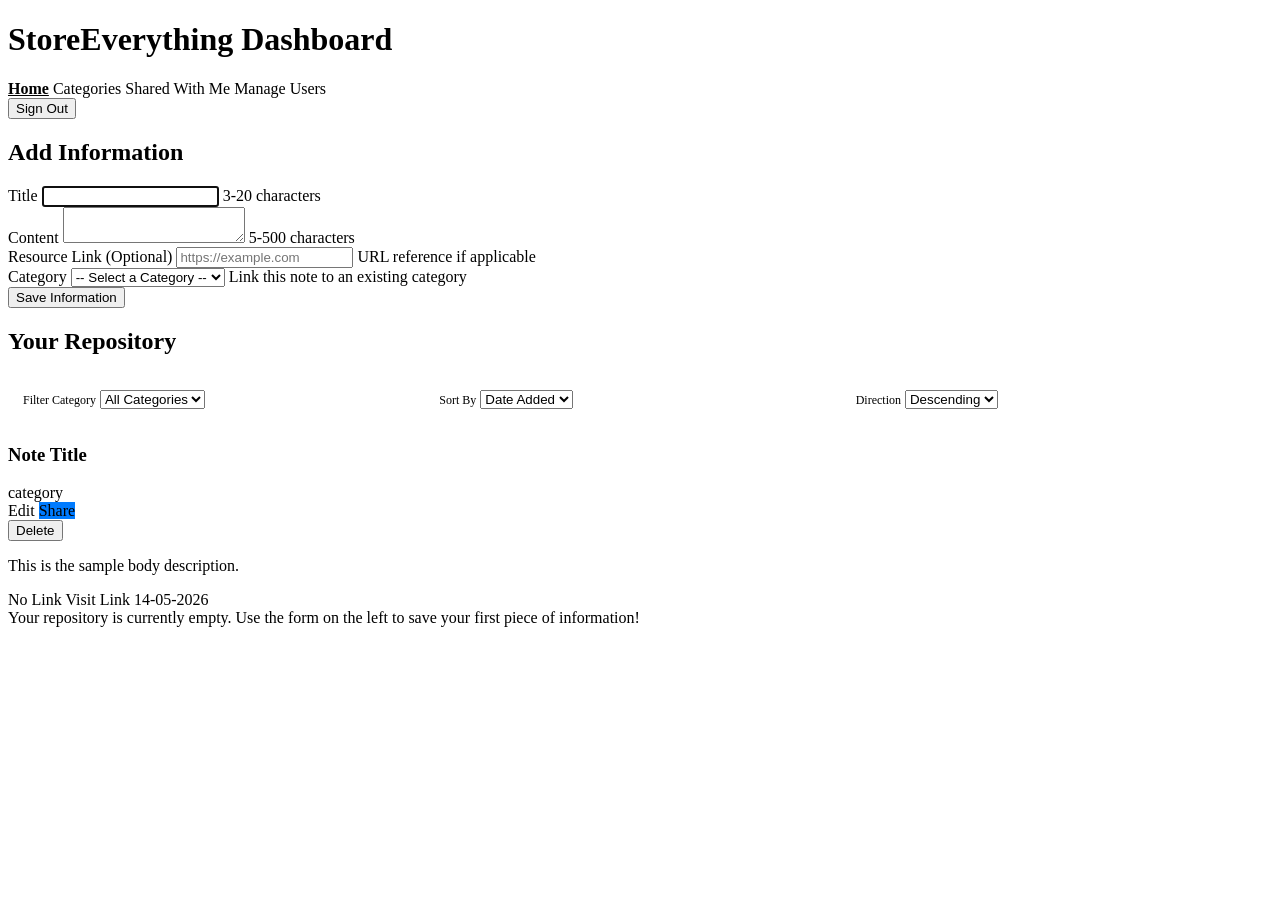
<file: src/main/resources/templates/index.html>
<!DOCTYPE html>
<html lang="en" xmlns:th="http://www.thymeleaf.org">
<head>
    <meta charset="UTF-8">
    <title>StoreEverything - Dashboard</title>
    <link rel="stylesheet" th:href="@{/css/style.css}" />
</head>
<body>

<div class="navbar">
    <h1>StoreEverything Dashboard</h1>
    <div class="nav-container">
        <div class="nav-links">
            <a th:href="@{/dashboard}" style="font-weight: bold; text-decoration: underline;">Home</a>
            <a th:href="@{/categories}">Categories</a>
            <a th:href="@{/information/shared-with-me}">Shared With Me</a>

            <a th:if="${#authorization.expression('hasRole(''ADMIN'')')}"
               th:href="@{/admin/users}"
               class="admin-link">
                Manage Users
            </a>
        </div>
        <form th:action="@{/logout}" method="post" style="margin: 0;">
            <button type="submit" class="logout-btn">Sign Out</button>
        </form>
    </div>
</div>

<div class="dashboard-layout">

    <div class="panel form-panel">
        <h2>Add Information</h2>
        <form th:action="@{/information/add}" th:object="${newInformation}" method="post">

            <div class="form-group">
                <label for="title">Title</label>
                <input type="text" id="title" th:field="*{title}" required autofocus />
                <span class="form-hint">3-20 characters</span>
                <span class="error-text" th:if="${#fields.hasErrors('title')}" th:errors="*{title}"></span>
            </div>

            <div class="form-group">
                <label for="content">Content</label>
                <textarea id="content" th:field="*{content}" required></textarea>
                <span class="form-hint">5-500 characters</span>
                <span class="error-text" th:if="${#fields.hasErrors('content')}" th:errors="*{content}"></span>
            </div>

            <div class="form-group">
                <label for="link">Resource Link (Optional)</label>
                <input type="text" id="link" th:field="*{link}" placeholder="https://example.com" />
                <span class="form-hint">URL reference if applicable</span>
            </div>

            <div class="form-group">
                <label for="category">Category</label>
                <select id="category" th:field="*{category}" required>
                    <option value="" disabled selected>-- Select a Category --</option>
                    <option th:each="cat : ${categories}" th:value="${cat.id}" th:text="${cat.name}"></option>
                </select>
                <span class="form-hint">Link this note to an existing category</span>
            </div>

            <button type="submit" class="btn-submit">Save Information</button>
        </form>
    </div>

    <div class="panel content-panel">
        <h2>Your Repository</h2>

        <div class="panel" style="margin-bottom: 20px; padding: 15px;">
            <form th:action="@{/dashboard}" method="get" style="display: flex; gap: 15px; align-items: center; flex-wrap: wrap;">

                <div style="flex: 1; min-width: 150px;">
                    <label style="font-size: 12px; margin-bottom: 2px;">Filter Category</label>
                    <select name="categoryId" onchange="this.form.submit()">
                        <option value="0" th:selected="${currentCategory == 0}">All Categories</option>
                        <option th:each="cat : ${categories}"
                                th:value="${cat.id}"
                                th:text="${cat.name}"
                                th:selected="${cat.id == currentCategory}"></option>
                    </select>
                </div>

                <div style="flex: 1; min-width: 130px;">
                    <label style="font-size: 12px; margin-bottom: 2px;">Sort By</label>
                    <select name="sortBy" onchange="this.form.submit()">
                        <option value="date" th:selected="${currentSortBy == 'date'}">Date Added</option>
                        <option value="category" th:selected="${currentSortBy == 'category'}">Category</option>
                    </select>
                </div>

                <div style="flex: 1; min-width: 130px;">
                    <label style="font-size: 12px; margin-bottom: 2px;">Direction</label>
                    <select name="direction" onchange="this.form.submit()">
                        <option value="desc" th:selected="${currentDirection == 'desc'}">Descending</option>
                        <option value="asc" th:selected="${currentDirection == 'asc'}">Ascending</option>
                    </select>
                </div>

            </form>
        </div>

        <div th:if="${not #lists.isEmpty(informations)}" class="cards-grid">

            <div th:each="info : ${informations}" class="info-card">
                <div class="card-header">
                    <h3 class="card-title" th:text="${info.title}">Note Title</h3>
                    <span class="category-badge" th:text="${info.category != null ? info.category.name : 'uncategorized'}">category</span>
                </div>

                <div class="card-actions">
                    <a th:href="@{/information/edit/{id}(id=${info.id})}" class="btn-edit">
                        <i class="fas fa-edit"></i> Edit
                    </a>

                    <a th:href="@{/information/share/{id}(id=${info.id})}" class="btn-edit" style="background-color: #007bff;">
                        <i class="fas fa-share-alt"></i> Share
                    </a>

                    <form th:action="@{/information/delete/{id}(id=${info.id})}" method="post" style="margin: 0;">
                        <button type="submit" class="btn-delete" onclick="return confirm('Are you sure you want to delete this note?')">
                            <i class="fas fa-trash"></i> Delete
                        </button>
                    </form>
                </div>

                <p class="card-content" th:text="${info.content}">This is the sample body description.</p>

                <div class="card-footer">
                    <span th:if="${#strings.isEmpty(info.link)}">No Link</span>
                    <a th:if="${not #strings.isEmpty(info.link)}" th:href="${info.link}" target="_blank" class="card-link">Visit Link</a>
                    <span th:text="${#temporals.format(info.dateAdded, 'dd-MM-yyyy')}">14-05-2026</span>
                </div>
            </div>

        </div>

        <div th:if="${#lists.isEmpty(informations)}" class="empty-message">
            Your repository is currently empty. Use the form on the left to save your first piece of information!
        </div>
    </div>

</div>

</body>
</html>
</file>
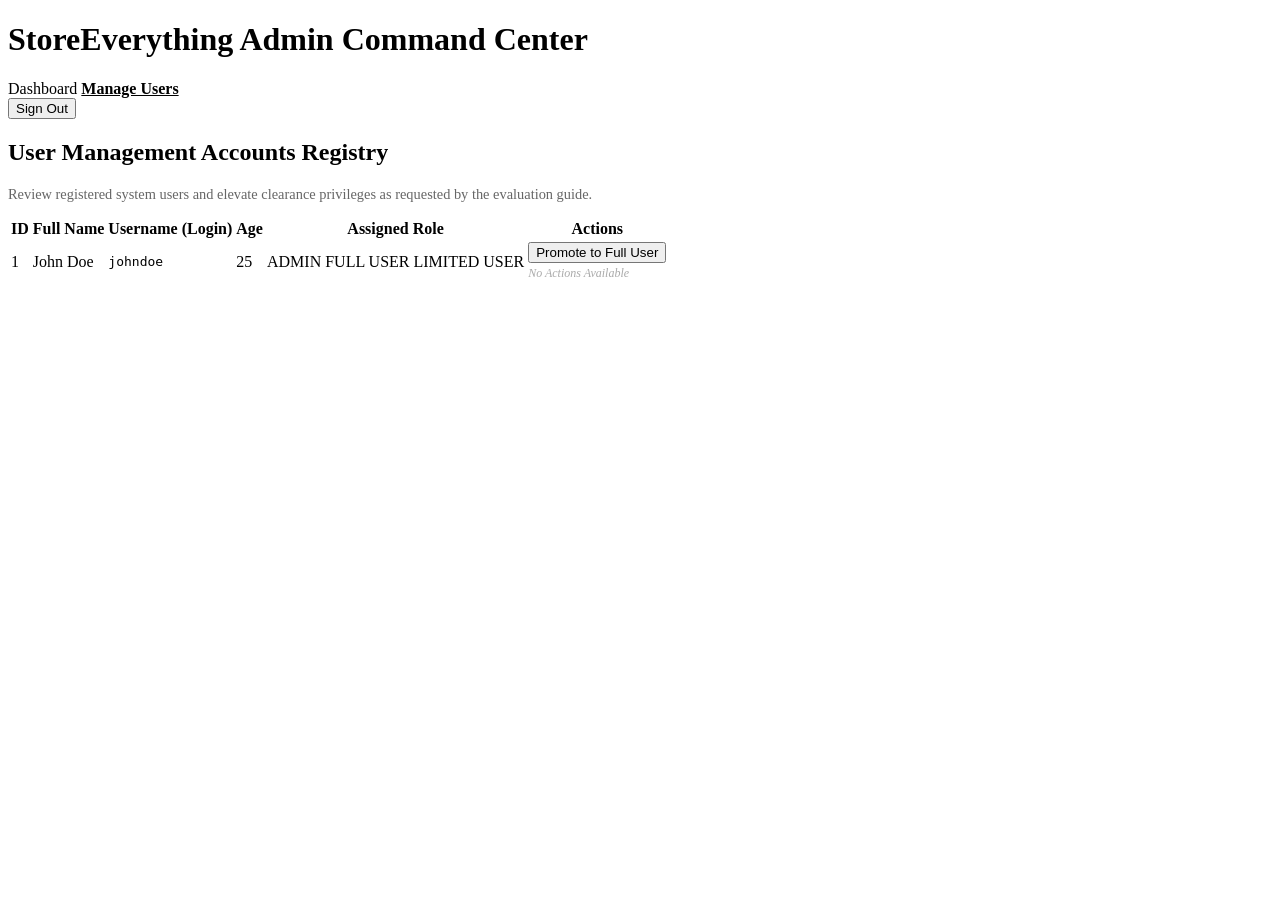
<file: src/main/resources/templates/admin-users.html>
<!DOCTYPE html>
<html lang="en" xmlns:th="http://www.thymeleaf.org">
<head>
    <meta charset="UTF-8">
    <title>Admin Panel - StoreEverything</title>
    <link rel="stylesheet" th:href="@{/css/style.css}" />
</head>
<body>

<div class="navbar">
    <h1>StoreEverything Admin Command Center</h1>
    <div class="nav-container">
        <div class="nav-links">
            <a th:href="@{/dashboard}">Dashboard</a>
            <a th:href="@{/admin/users}" style="font-weight: bold; text-decoration: underline;">Manage Users</a>
        </div>
        <form th:action="@{/logout}" method="post" style="margin: 0;">
            <button type="submit" class="logout-btn">Sign Out</button>
        </form>
    </div>
</div>

<div class="panel">
    <h2>User Management Accounts Registry</h2>
    <p style="color: #666; font-size: 0.9rem;">Review registered system users and elevate clearance privileges as requested by the evaluation guide.</p>

    <table>
        <thead>
        <tr>
            <th>ID</th>
            <th>Full Name</th>
            <th>Username (Login)</th>
            <th>Age</th>
            <th>Assigned Role</th>
            <th>Actions</th>
        </tr>
        </thead>
        <tbody>
        <tr th:each="u : ${users}">
            <td th:text="${u.id}">1</td>
            <td th:text="${u.firstName + ' ' + u.lastName}">John Doe</td>
            <td th:text="${u.login}" style="font-family: monospace;">johndoe</td>
            <td th:text="${u.age}">25</td>
            <td>
                <span th:if="${u.role == 'ADMIN'}" class="badge badge-admin">ADMIN</span>
                <span th:if="${u.role == 'FULL_USER'}" class="badge badge-full">FULL USER</span>
                <span th:if="${u.role == 'USER'}" class="badge badge-limited">LIMITED USER</span>
            </td>
            <td>
                <form th:if="${u.role == 'USER'}" th:action="@{/admin/users/promote/{id}(id=${u.id})}" method="post" style="margin: 0;">
                    <button type="submit" class="btn-promote">Promote to Full User</button>
                </form>
                <span th:if="${u.role != 'USER'}" style="color: #aaa; font-style: italic; font-size: 12px;">No Actions Available</span>
            </td>
        </tr>
        </tbody>
    </table>
</div>

</body>
</html>
</file>
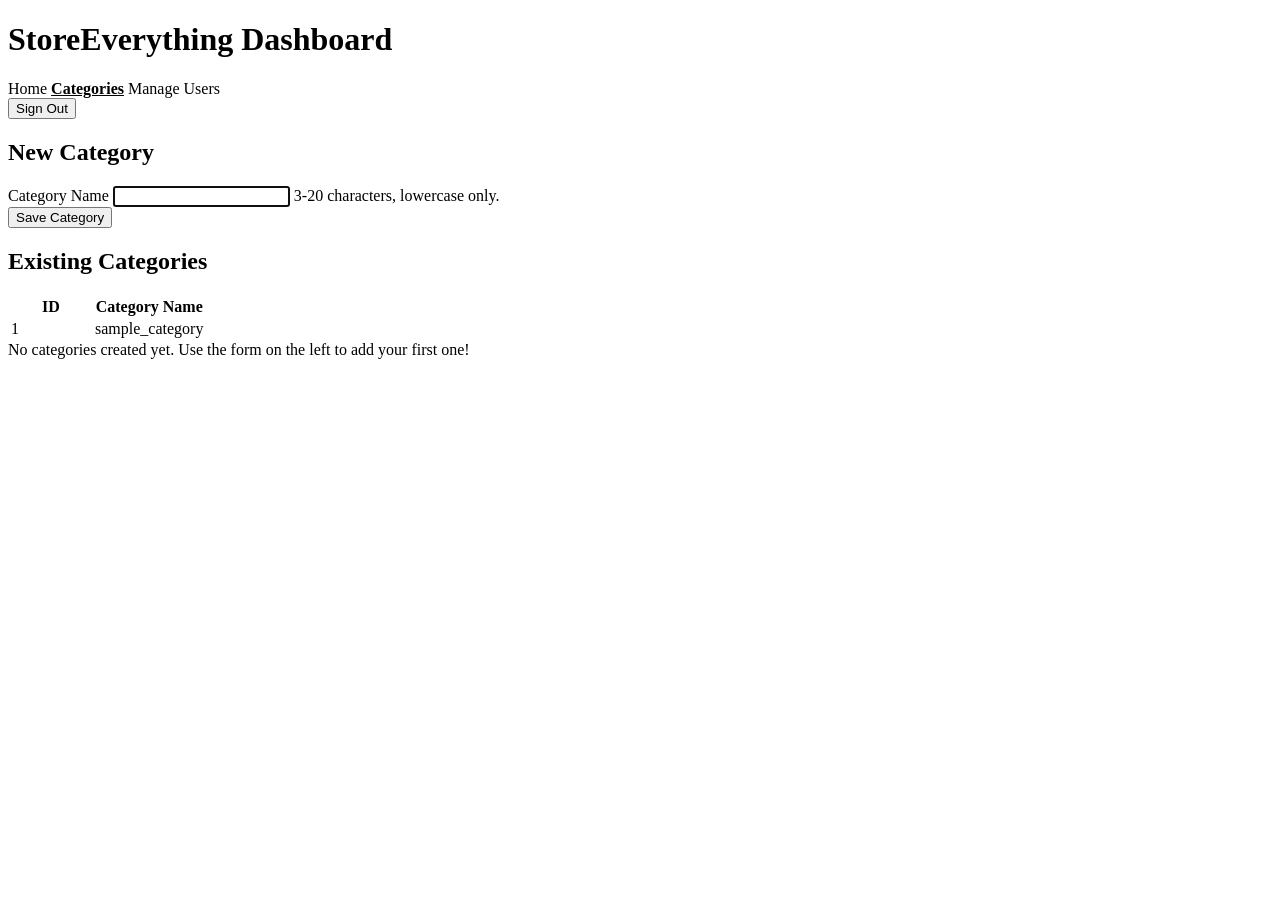
<file: src/main/resources/templates/categories.html>
<!DOCTYPE html>
<html lang="en" xmlns:th="http://www.thymeleaf.org">
<head>
    <meta charset="UTF-8">
    <title>StoreEverything - Categories</title>
    <link rel="stylesheet" th:href="@{/css/style.css}" />
</head>
<body>

<div class="navbar">
    <h1>StoreEverything Dashboard</h1>
    <div class="nav-container">
        <div class="nav-links">
            <a th:href="@{/dashboard}">Home</a>
            <a th:href="@{/categories}" style="font-weight: bold; text-decoration: underline;">Categories</a>

            <a th:if="${#authorization.expression('hasRole(''ADMIN'')')}"
               th:href="@{/admin/users}"
               class="admin-link">
                Manage Users
            </a>
        </div>
        <form th:action="@{/logout}" method="post" style="margin: 0;">
            <button type="submit" class="logout-btn">Sign Out</button>
        </form>
    </div>
</div>

<div class="container">

    <div class="panel form-panel categories-split-form">
        <h2>New Category</h2>
        <form th:action="@{/categories/add}" th:object="${newCategory}" method="post">
            <div class="form-group">
                <label for="name">Category Name</label>
                <input type="text" id="name" th:field="*{name}" required autofocus
                       minlength="3" maxlength="20" pattern="^[a-z]*$"
                       title="Only lowercase letters allowed without spaces or numbers." />
                <span class="form-hint">3-20 characters, lowercase only.</span>
            </div>
            <button type="submit" class="btn-submit">Save Category</button>
        </form>
    </div>

    <div class="panel list-panel">
        <h2>Existing Categories</h2>

        <table th:if="${not #lists.isEmpty(categories)}">
            <thead>
            <tr>
                <th style="width: 80px;">ID</th>
                <th>Category Name</th>
            </tr>
            </thead>
            <tbody>
            <tr th:each="cat : ${categories}">
                <td th:text="${cat.id}">1</td>
                <td th:text="${cat.name}">sample_category</td>
            </tr>
            </tbody>
        </table>

        <div th:if="${#lists.isEmpty(categories)}" class="empty-message">
            No categories created yet. Use the form on the left to add your first one!
        </div>
    </div>

</div>

</body>
</html>
</file>
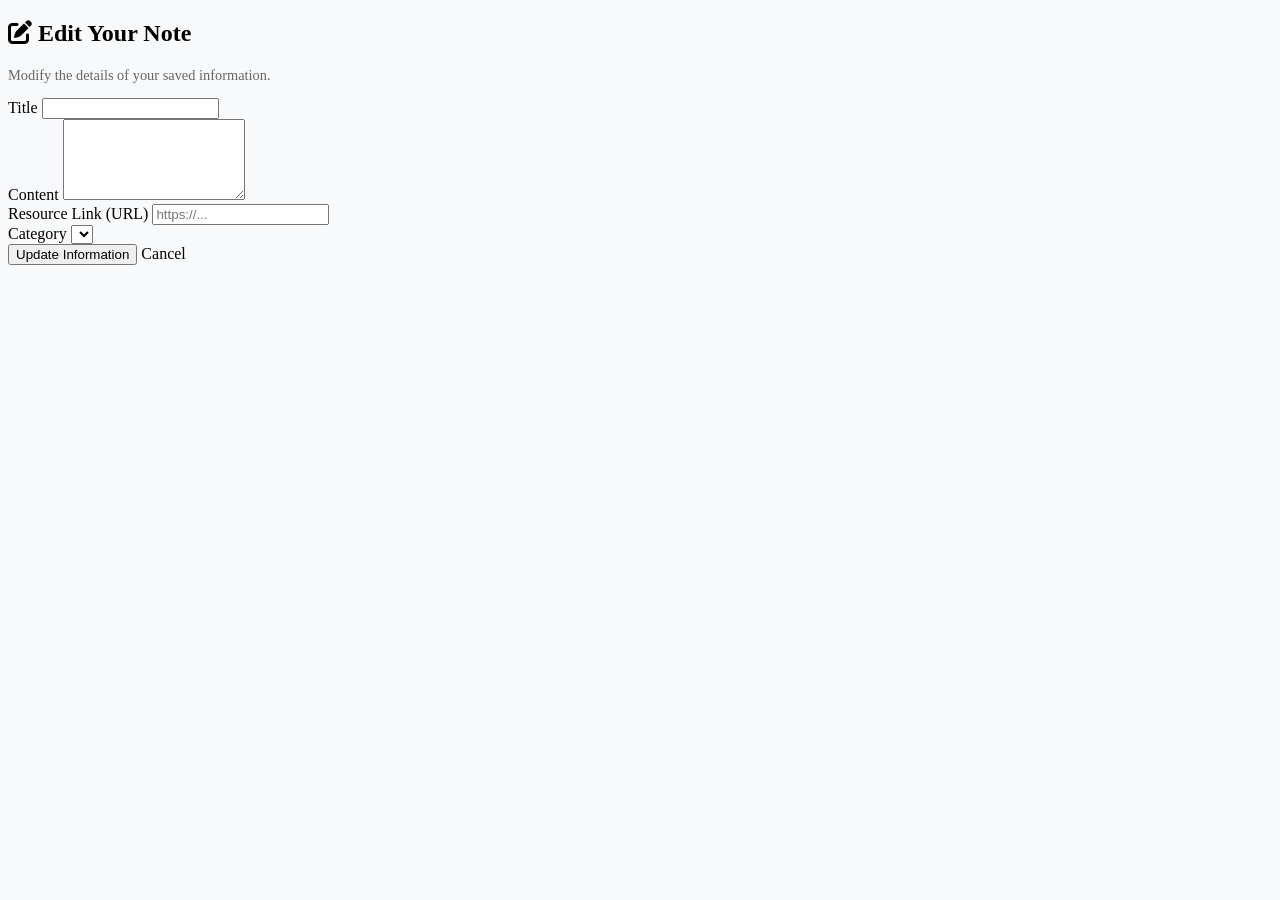
<file: src/main/resources/templates/edit-information.html>
<!DOCTYPE html>
<html xmlns:th="http://www.thymeleaf.org">
<head>
    <meta charset="UTF-8">
    <title>Edit Note - StoreEverything</title>
    <link rel="stylesheet" th:href="@{/css/style.css}">
    <link rel="stylesheet" href="https://cdnjs.cloudflare.com/ajax/libs/font-awesome/6.0.0/css/all.min.css">
    <link rel="stylesheet" th:href="@{/css/style.css}" />
</head>
<body style="background-color: #f8f9fa;">

<div class="edit-container">
    <div class="edit-card">
        <div class="form-header">
            <h2><i class="fas fa-edit"></i> Edit Your Note</h2>
            <p style="color: #666; font-size: 0.9rem;">Modify the details of your saved information.</p>
        </div>

        <form th:action="@{/information/edit/{id}(id=${information.id})}" th:object="${information}" method="post">
            <div class="form-group">
                <label>Title</label>
                <input type="text" th:field="*{title}" class="form-control" required minlength="3" maxlength="20">
            </div>

            <div class="form-group">
                <label>Content</label>
                <textarea th:field="*{content}" class="form-control" rows="5" required minlength="5" maxlength="500"></textarea>
            </div>

            <div class="form-group">
                <label>Resource Link (URL)</label>
                <input type="url" th:field="*{link}" class="form-control" placeholder="https://...">
            </div>

            <div class="form-group">
                <label>Category</label>
                <select th:field="*{category}" class="form-control">
                    <option th:each="cat : ${categories}" th:value="${cat.id}" th:text="${cat.name}"></option>
                </select>
            </div>

            <div class="btn-group">
                <button type="submit" class="btn-update">Update Information</button>
                <a th:href="@{/dashboard}" class="btn-cancel">Cancel</a>
            </div>
        </form>
    </div>
</div>

</body>
</html>
</file>
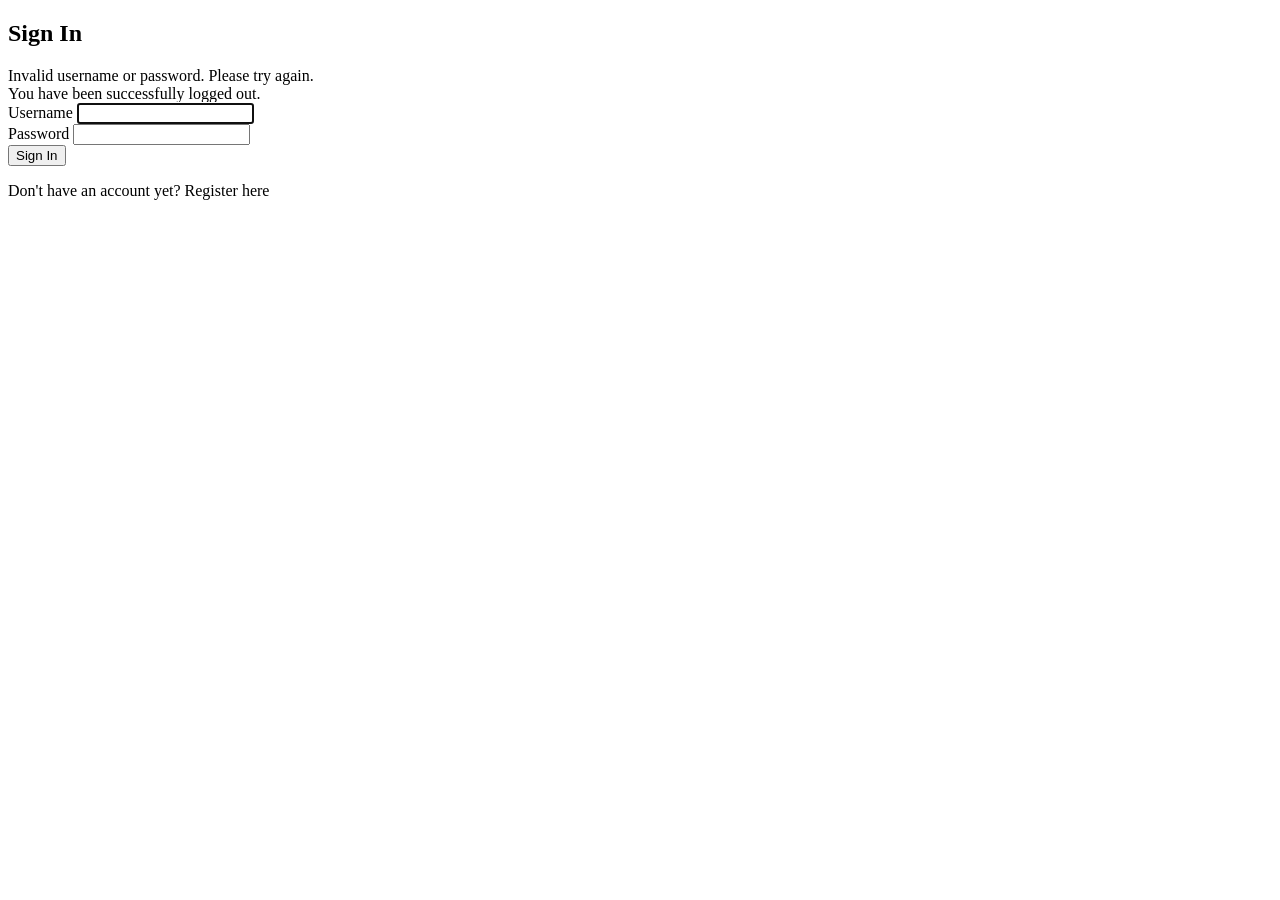
<file: src/main/resources/templates/login.html>
<!DOCTYPE html>
<html lang="en" xmlns:th="http://www.thymeleaf.org">
<head>
    <meta charset="UTF-8">
    <title>StoreEverything - Login</title>
    <link rel="stylesheet" th:href="@{/css/style.css}" />
</head>
<body>

<div class="login-container">
    <h2>Sign In</h2>

    <div th:if="${param.error}" class="alert alert-danger">
        Invalid username or password. Please try again.
    </div>

    <div th:if="${param.logout}" class="alert alert-success">
        You have been successfully logged out.
    </div>

    <form th:action="@{/login}" method="post">

        <div class="form-group">
            <label for="username">Username</label>
            <input type="text" id="username" name="username" required autofocus />
        </div>

        <div class="form-group">
            <label for="password">Password</label>
            <input type="password" id="password" name="password" required />
        </div>

        <button type="submit" class="btn-submit">Sign In</button>

        <p>Don't have an account yet?
            <a th:href="@{/register}">Register here</a>
        </p>
    </form>
</div>

</body>
</html>
</file>
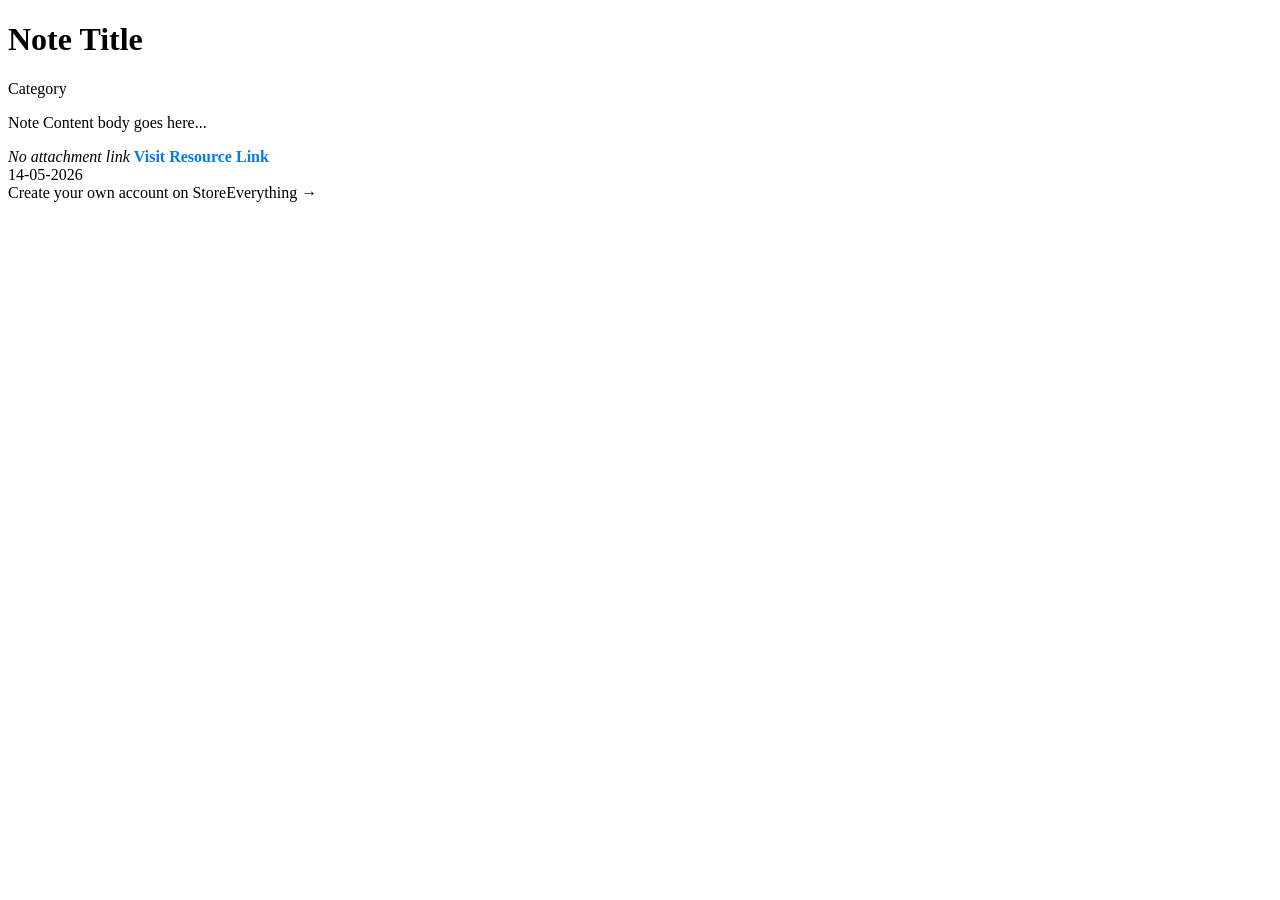
<file: src/main/resources/templates/public-view.html>
<!DOCTYPE html>
<html xmlns:th="http://www.thymeleaf.org">
<head>
    <meta charset="UTF-8">
    <title>Shared Note - StoreEverything</title>
    <link rel="stylesheet" th:href="@{/css/style.css}" />
</head>
<body>

<div class="public-card">
    <div class="header">
        <h1 class="title" th:text="${information.title}">Note Title</h1>
        <span class="badge" th:text="${information.category != null ? information.category.name : 'uncategorized'}">Category</span>
    </div>

    <p class="content" th:text="${information.content}">Note Content body goes here...</p>

    <div class="footer">
        <div>
            <span th:if="${#strings.isEmpty(information.link)}" style="font-style: italic;">No attachment link</span>
            <a th:if="${not #strings.isEmpty(information.link)}" th:href="${information.link}" target="_blank" style="color: #007bff; font-weight: bold; text-decoration: none;">Visit Resource Link</a>
        </div>
        <div th:text="'Added on: ' + ${#temporals.format(information.dateAdded, 'dd-MM-yyyy')}">14-05-2026</div>
    </div>

    <a th:href="@{/login}" class="btn-login">Create your own account on StoreEverything →</a>
</div>

</body>
</html>
</file>
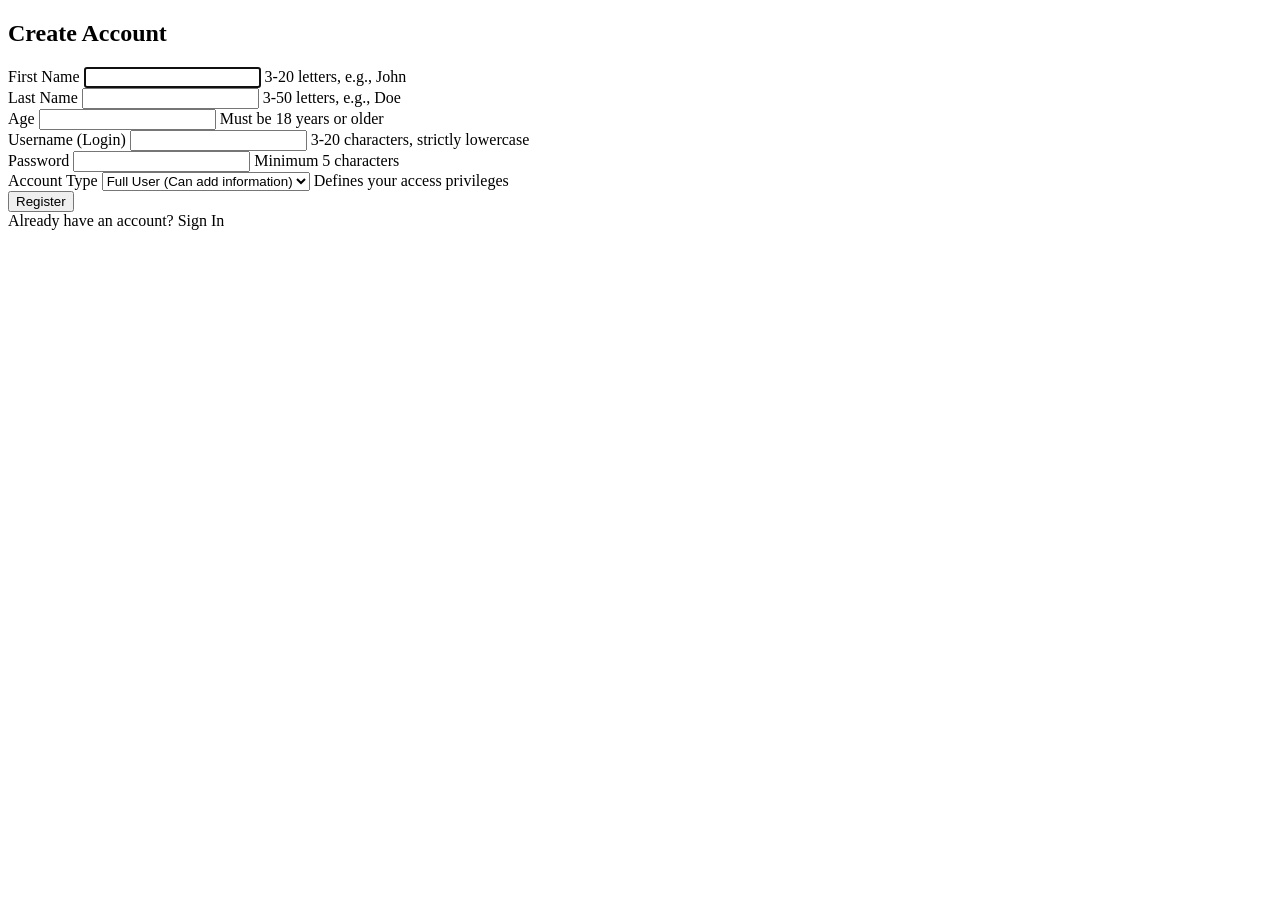
<file: src/main/resources/templates/register.html>
<!DOCTYPE html>
<html lang="en" xmlns:th="http://www.thymeleaf.org">
<head>
    <meta charset="UTF-8">
    <title>StoreEverything - Register</title>
    <link rel="stylesheet" th:href="@{/css/style.css}" />
</head>
<body>

<div class="register-container">
    <h2>Create Account</h2>

    <form th:action="@{/register}" th:object="${user}" method="post">

        <div class="form-row">
            <div class="form-group">
                <label for="firstName">First Name</label>
                <input type="text" id="firstName" th:field="*{firstName}" required autofocus />
                <span class="form-hint">3-20 letters, e.g., John</span>
            </div>
            <div class="form-group">
                <label for="lastName">Last Name</label>
                <input type="text" id="lastName" th:field="*{lastName}" required />
                <span class="form-hint">3-50 letters, e.g., Doe</span>
            </div>
        </div>

        <div class="form-group">
            <label for="age">Age</label>
            <input type="number" id="age" th:field="*{age}" min="1" required />
            <span class="form-hint">Must be 18 years or older</span>
        </div>

        <div class="form-group">
            <label for="login">Username (Login)</label>
            <input type="text" id="login" th:field="*{login}" required />
            <span class="form-hint">3-20 characters, strictly lowercase</span>
        </div>

        <div class="form-group">
            <label for="password">Password</label>
            <input type="password" id="password" th:field="*{password}" required />
            <span class="form-hint">Minimum 5 characters</span>
        </div>

        <div class="form-group">
            <label for="role">Account Type</label>
            <select id="role" th:field="*{role}" required>
                <option value="FULL_USER">Full User (Can add information)</option>
                <option value="USER">Standard User (Read Only)</option>
            </select>
            <span class="form-hint">Defines your access privileges</span>
        </div>

        <button type="submit" class="btn-success">Register</button>
    </form>

    <a th:href="@{/login}" class="login-link">Already have an account? Sign In</a>
</div>

</body>
</html>
</file>
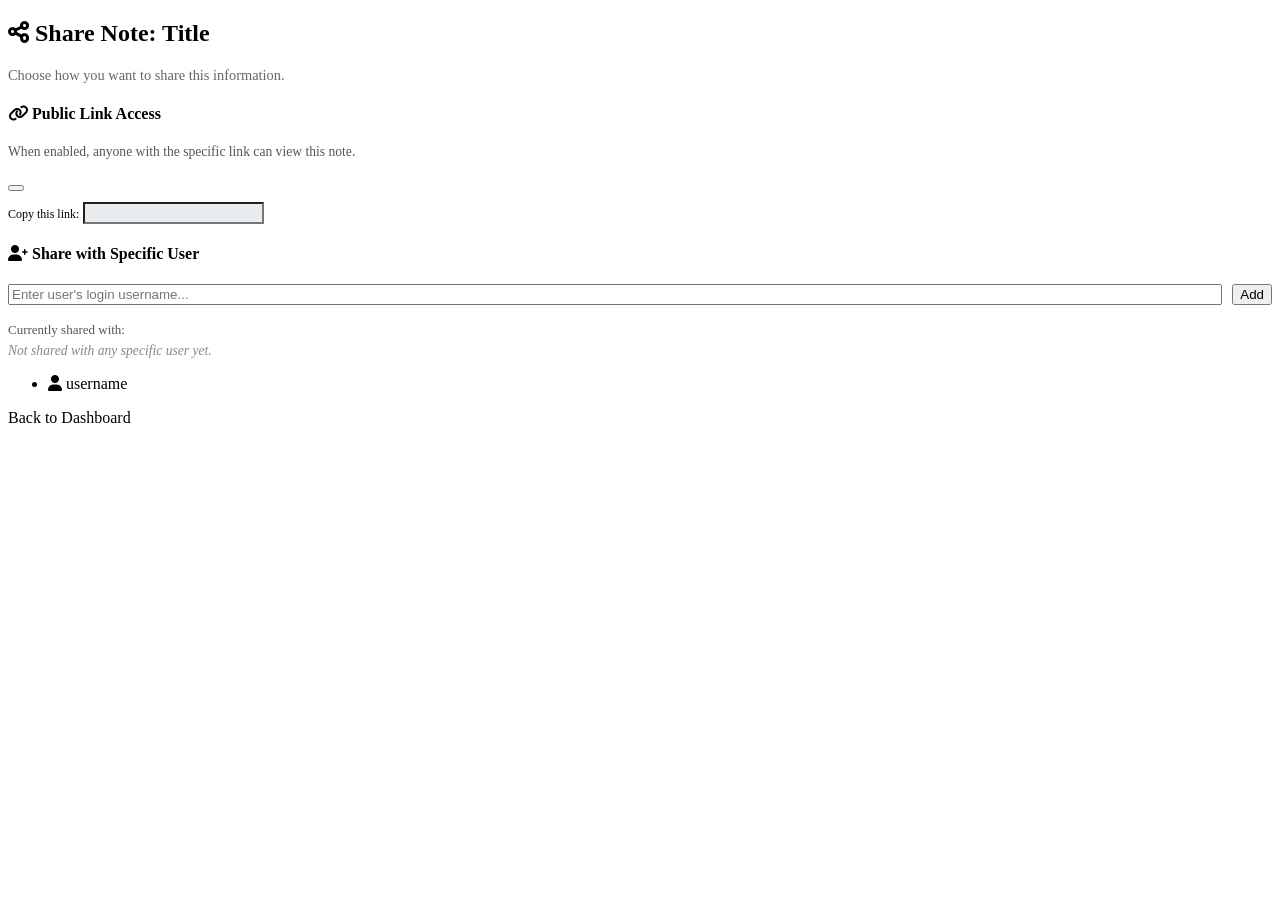
<file: src/main/resources/templates/share-information.html>
<!DOCTYPE html>
<html xmlns:th="http://www.thymeleaf.org">
<head>
    <meta charset="UTF-8">
    <title>Share Note - StoreEverything</title>
    <link rel="stylesheet" th:href="@{/css/style.css}">
    <link rel="stylesheet" href="https://cdnjs.cloudflare.com/ajax/libs/font-awesome/6.0.0/css/all.min.css">
</head>
<body>

<div class="share-container">
    <div class="share-card">
        <div class="form-header">
            <h2><i class="fas fa-share-alt"></i> Share Note: <span th:text="${information.title}">Title</span></h2>
            <p style="color: #666; font-size: 0.9rem;">Choose how you want to share this information.</p>
        </div>

        <div class="share-section">
            <h4><i class="fas fa-link"></i> Public Link Access</h4>
            <p style="font-size: 0.85rem; color: #555;">When enabled, anyone with the specific link can view this note.</p>

            <form th:action="@{/information/share/{id}/toggle-link(id=${information.id})}" method="post">
                <input type="hidden" name="sharedLink" th:value="${!information.sharedLink}"/>
                <button type="submit" th:class="${information.sharedLink} ? 'btn-delete' : 'btn-blue'"
                        th:text="${information.sharedLink} ? 'Disable Public Link' : 'Enable Public Link'">
                </button>
            </form>

            <div th:if="${information.sharedLink}" style="margin-top: 10px;">
                <label style="font-size: 12px;">Copy this link:</label>
                <input type="text" th:value="'http://localhost:8080/public/share/' + ${information.id}" readonly onclick="this.select();" style="background: #e9ecef; font-family: monospace; font-size: 0.85rem;"/>
            </div>
        </div>

        <div class="share-section">
            <h4><i class="fas fa-user-plus"></i> Share with Specific User</h4>
            <form th:action="@{/information/share/{id}/add-user(id=${information.id})}" method="post" style="display: flex; gap: 10px;">
                <input type="text" name="userLogin" placeholder="Enter user's login username..." required style="flex: 1;"/>
                <button type="submit" class="btn-blue">Add</button>
            </form>

            <div style="margin-top: 15px;">
                <label style="font-size: 13px; color: #555;">Currently shared with:</label>
                <div th:if="${#sets.isEmpty(information.sharedWithUsers)}" style="font-style: italic; font-size: 0.85rem; color: #888; margin-top: 5px;">Not shared with any specific user yet.</div>
                <ul class="user-list">
                    <li class="user-item" th:each="u : ${information.sharedWithUsers}">
                        <i class="fas fa-user"></i> <span th:text="${u.login}">username</span>
                    </li>
                </ul>
            </div>
        </div>

        <a th:href="@{/dashboard}" class="btn-cancel">Back to Dashboard</a>
    </div>
</div>

</body>
</html>
</file>
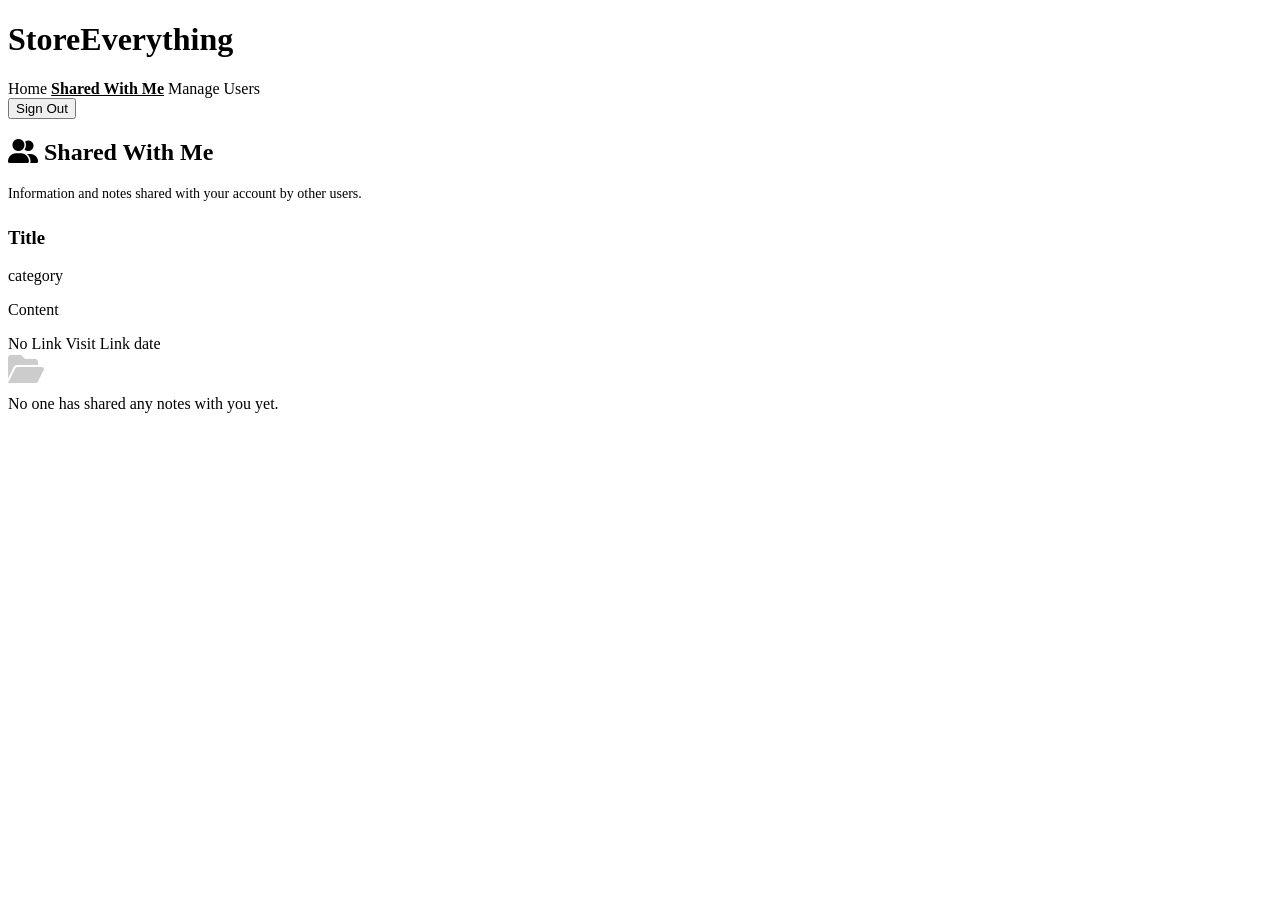
<file: src/main/resources/templates/shared-with-me.html>
<!DOCTYPE html>
<html lang="en" xmlns:th="http://www.thymeleaf.org">
<head>
    <meta charset="UTF-8">
    <title>Shared With Me - StoreEverything</title>
    <link rel="stylesheet" th:href="@{/css/style.css}">
    <link rel="stylesheet" href="https://cdnjs.cloudflare.com/ajax/libs/font-awesome/6.0.0/css/all.min.css">
</head>
<body>

<div class="navbar">
    <h1>StoreEverything</h1>
    <div class="nav-container">
        <div class="nav-links">
            <a th:href="@{/dashboard}">Home</a>
            <a th:href="@{/information/shared-with-me}" style="font-weight: bold; text-decoration: underline;">Shared With Me</a>

            <a th:if="${#authorization.expression('hasRole(''ADMIN'')')}"
               th:href="@{/admin/users}"
               class="admin-link">
                Manage Users
            </a>
        </div>
        <form th:action="@{/logout}" method="post" style="margin: 0;">
            <button type="submit" class="logout-btn">Sign Out</button>
        </form>
    </div>
</div>

<div class="panel">
    <h2><i class="fas fa-user-friends"></i> Shared With Me</h2>
    <p class="form-hint" style="font-size: 14px; margin-bottom: 25px;">Information and notes shared with your account by other users.</p>

    <div th:if="${not #lists.isEmpty(sharedInformations)}" class="cards-grid">
        <div th:each="info : ${sharedInformations}" class="info-card">

            <div class="card-header">
                <h3 class="card-title" th:text="${info.title}">Title</h3>
                <span class="category-badge" th:text="${info.category != null ? info.category.name : 'uncategorized'}">category</span>
            </div>

            <div class="owner-badge">
                <th:block th:text="'Shared by: ' + ${info.user.firstName} + ' (' + ${info.user.login} + ')'"></th:block>
            </div>

            <p class="card-content" th:text="${info.content}">Content</p>

            <div class="card-footer">
                <span th:if="${#strings.isEmpty(info.link)}">No Link</span>
                <a th:if="${not #strings.isEmpty(info.link)}" th:href="${info.link}" target="_blank" class="card-link">Visit Link</a>
                <span th:text="${#temporals.format(info.dateAdded, 'dd-MM-yyyy')}">date</span>
            </div>
        </div>
    </div>

    <div th:if="${#lists.isEmpty(sharedInformations)}" class="empty-message">
        <i class="fas fa-folder-open" style="display:block; font-size: 2rem; margin-bottom: 10px; color: #ccc;"></i>
        No one has shared any notes with you yet.
    </div>
</div>

</body>
</html>
</file>
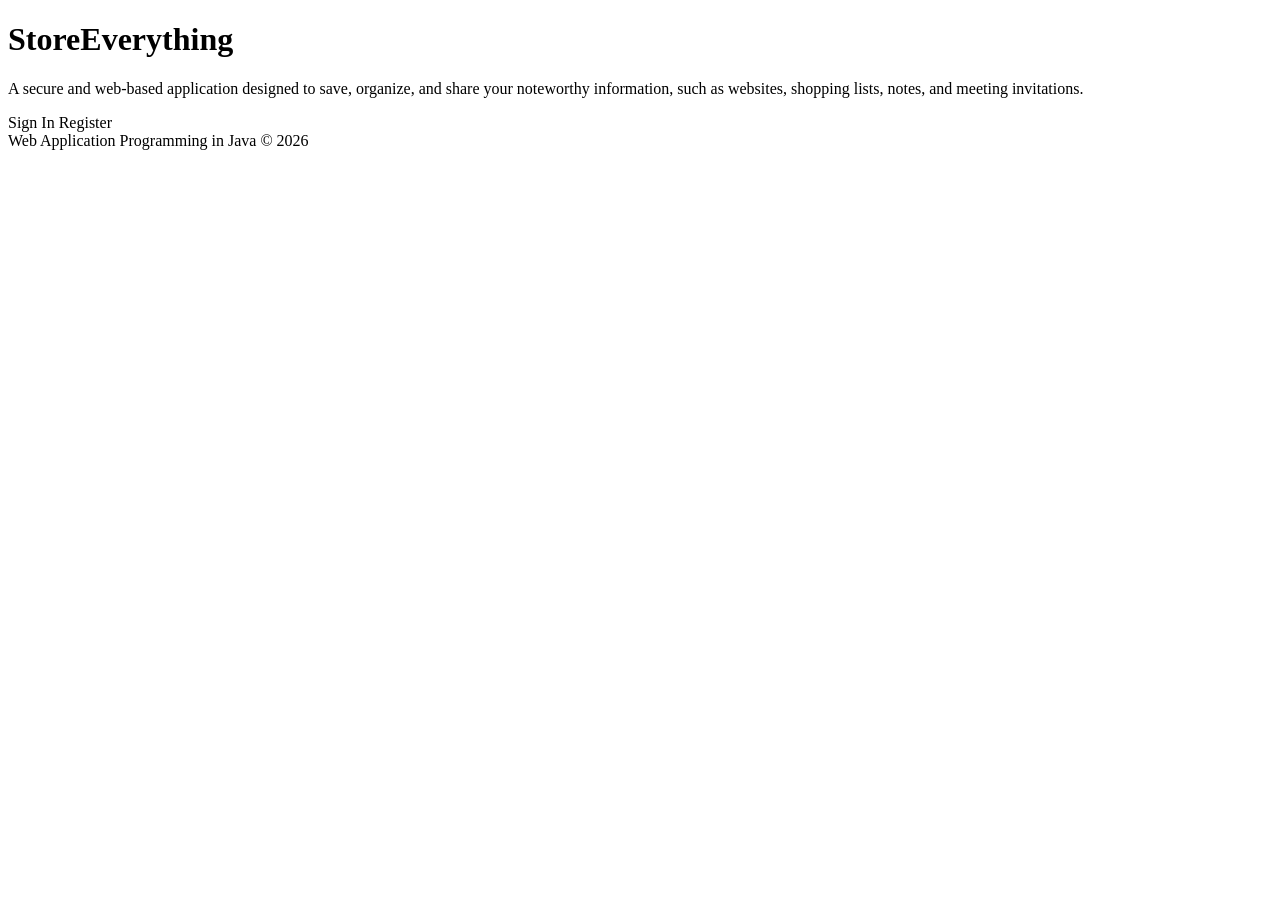
<file: src/main/resources/templates/welcome.html>
<!DOCTYPE html>
<html lang="en" xmlns:th="http://www.thymeleaf.org">
<head>
    <meta charset="UTF-8">
    <title>Welcome to StoreEverything</title>
    <link rel="stylesheet" th:href="@{/css/style.css}" />
</head>
<body>

<div class="welcome-container">
    <h1>StoreEverything</h1>

    <p>
        A secure and web-based application designed to save, organize, and share
        your noteworthy information, such as websites, shopping lists, notes, and meeting invitations.
    </p>

    <div class="button-group">
        <a th:href="@{/login}" class="btn btn-login">Sign In</a>
        <a th:href="@{/register}" class="btn btn-register">Register</a>
    </div>

    <div class="footer-note">
        Web Application Programming in Java &copy; 2026
    </div>
</div>

</body>
</html>
</file>
